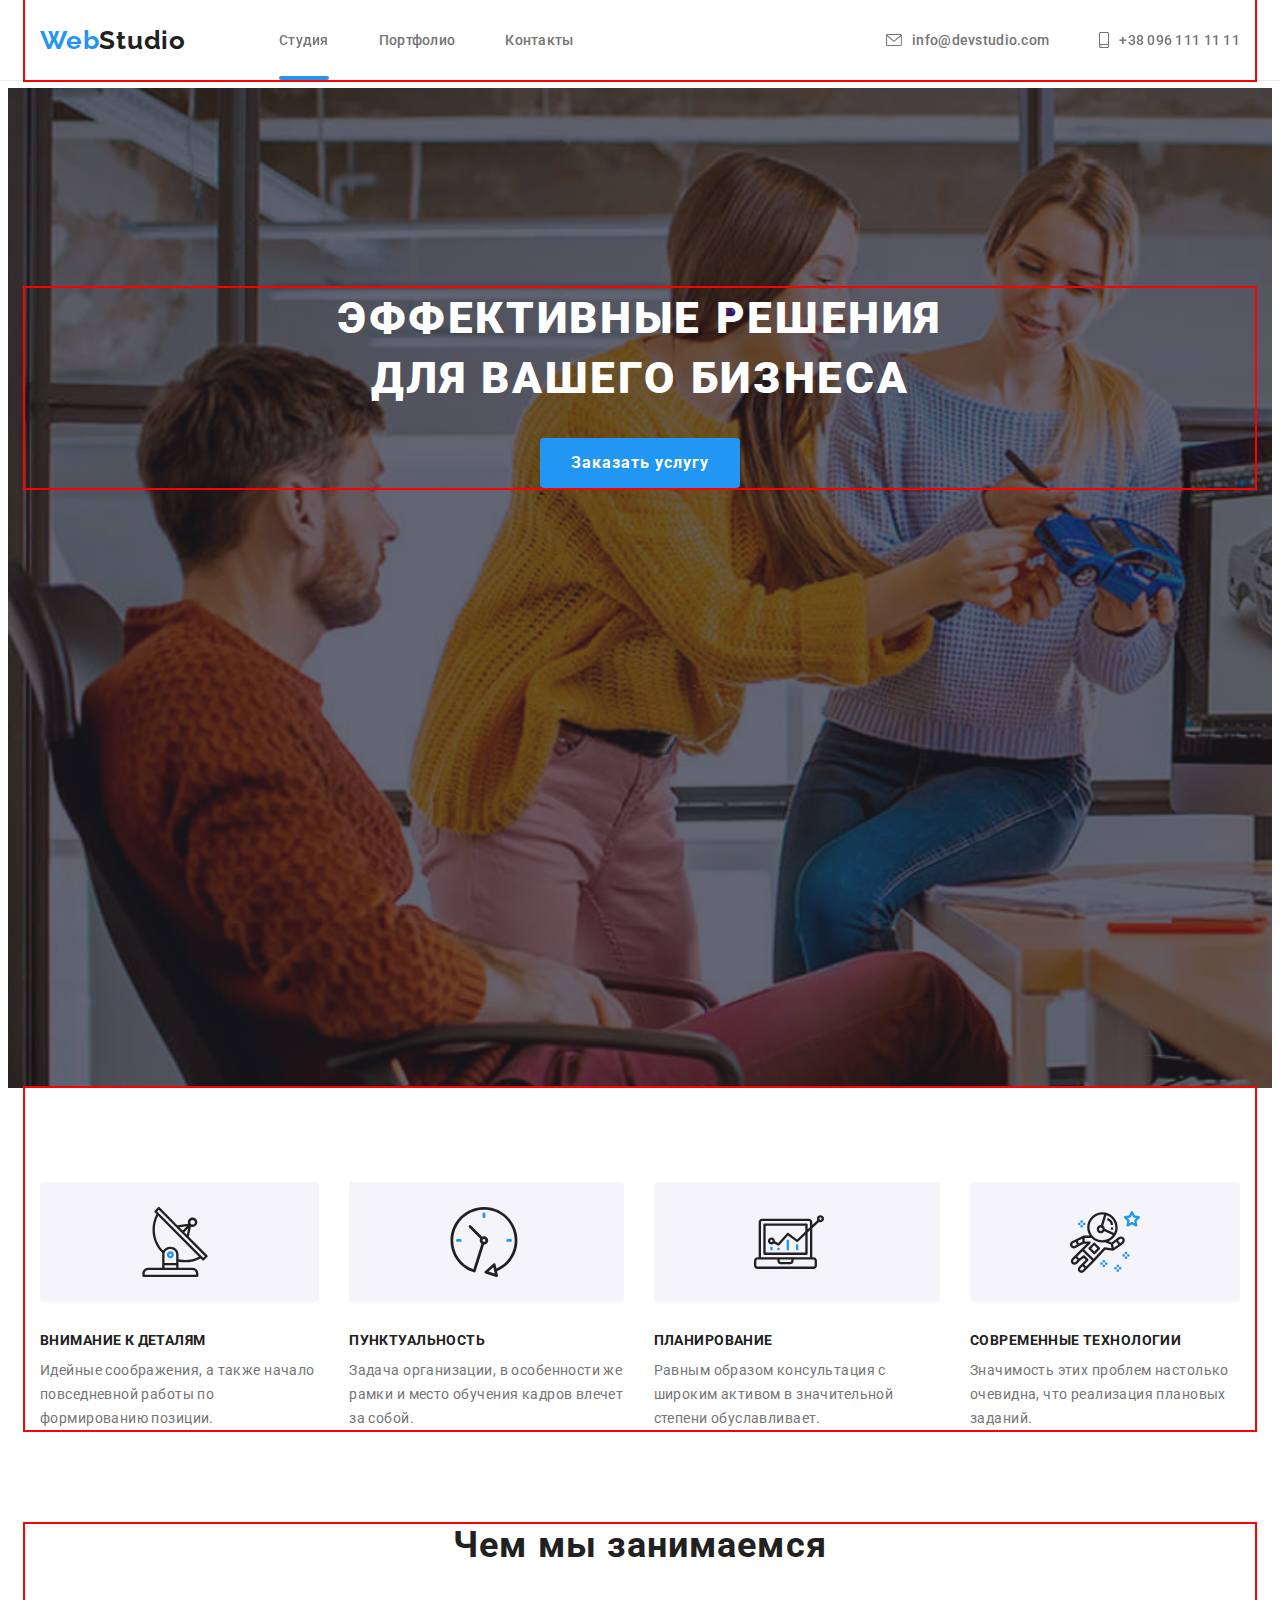
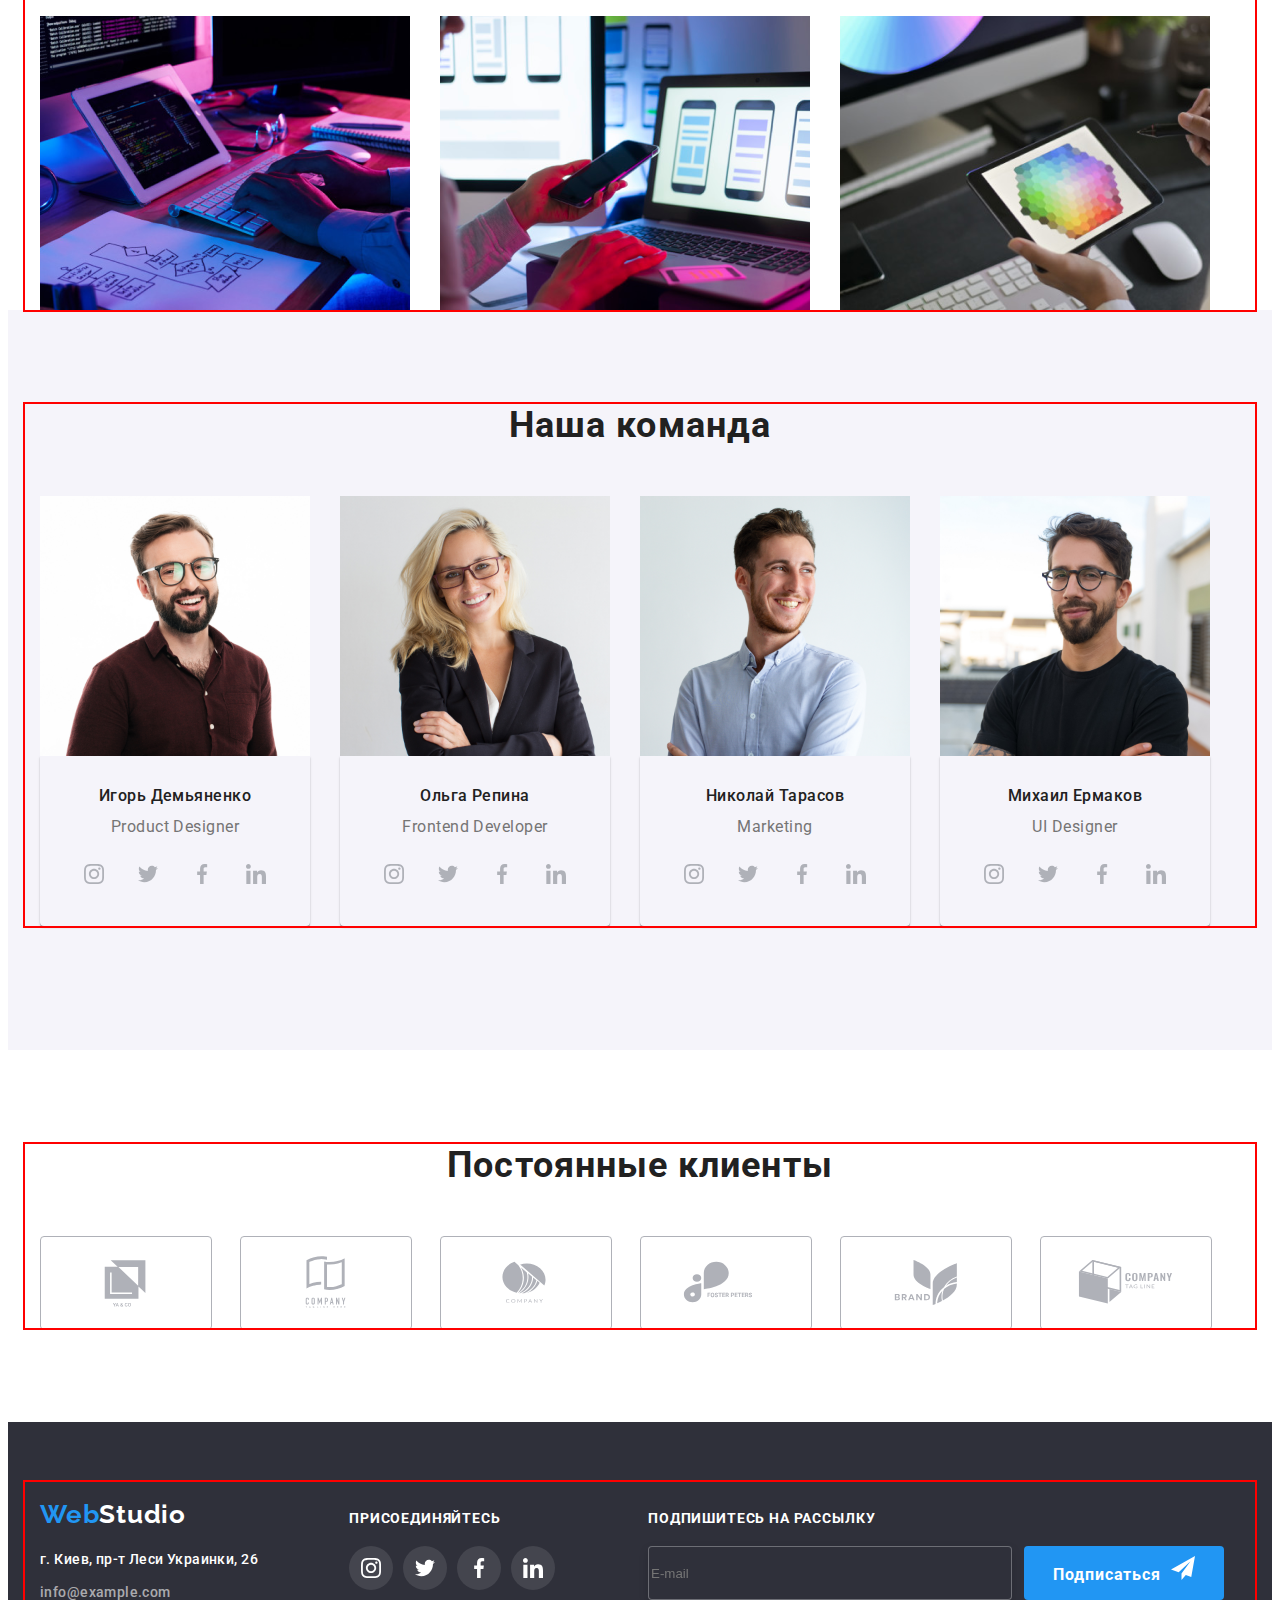
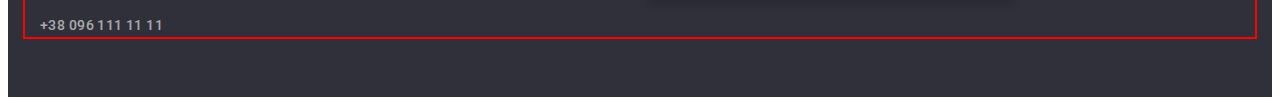
<file: index.html>
<!DOCTYPE html>
<html lang="ru">

<head>
    <meta charset="UTF-8">
    <meta http-equiv="X-UA-Compatible" content="IE=edge">
    <meta name="viewport" content="width=device-width, initial-scale=1.0">
    <title>Document</title>
    <!-- Fonts start -->
    <link rel="preconnect" href="https://fonts.googleapis.com">
    <link rel="preconnect" href="https://fonts.gstatic.com" crossorigin>
    <link
        href="https://fonts.googleapis.com/css2?family=Raleway:wght@700&family=Roboto:wght@400;500;700;900&display=swap"
        rel="stylesheet">
    <!-- Fonts end -->
    <!-- Normalize start-->
    <link rel="stylesheet" href="https://cdnjs.cloudflare.com/ajax/libs/modern-normalize/1.1.0/modern-normalize.min.css"
        integrity="sha512-wpPYUAdjBVSE4KJnH1VR1HeZfpl1ub8YT/NKx4PuQ5NmX2tKuGu6U/JRp5y+Y8XG2tV+wKQpNHVUX03MfMFn9Q=="
        crossorigin="anonymous" referrerpolicy="no-referrer" />
    <!-- Normaleze end-->
    <!-- Castom styles -->
    <link rel="stylesheet" href="./css/main.min.css">
    <!-- Castom styles -->
</head>

<body data-page class="body no-scroll">
    <!--Header-->
    <header class="header-page" data-header>
        <div class="header-page__container">
            <nav class="header-nav">
                <a class="logo" href="/">Web<span class="logo__logo-studio">Studio</span></a>
                <ul class="header-link">
                    <li class="header-link__item">
                        <a class="header-link__contacts header-link__studio-current" href="Студия">Студия</a>
                    </li>
                    <li class="header-link__item">
                        <a class="header-link__contacts" href="./portfolio.html">Портфолио</a>
                    </li>
                    <li class="header-link__item">
                        <a class="header-link__contacts" href="/">Контакты</a>
                    </li>
                </ul>
            </nav>

            <ul class="header-link__list">
                <li class="header-link__item">
                    <a class="header-link__contacts" href="info@devstudio.com"> <svg class="header-link__icon"
                            width="16px" height="12px">
                            <use href="./images/symbol-defs.svg#envelope-1"></use>
                        </svg>info@devstudio.com</a>
                </li>
                <li class="header-link__item">
                    <a class="header-link__contacts" href="+380961111111"> <svg class="header-link__icon" width="10px"
                            height="16px">
                            <use href="./images/symbol-defs.svg#smartphone"></use>
                        </svg>+38 096 111 11 11</a>
                </li>
            </ul>
        </div>
    </header>
    <!--Hero-->
    <main>
        <section class="hero-page">
            <div class="container">
                <h1 class="hero-page__title">Эффективные решения для вашего бизнеса</h1>
                <button data-modal-open class="hero-page__button" type="button">Заказать услугу</button>

            </div>
        </section>
        <!--About-->
        <section class="about-page">
            <div class="container">
                <h2 hidden class="about-page__hidden">About</h2>
                <ul class="about-list">
                    <li>
                        <div class="about-list__thumb"><svg class="about-list__icon" width="70px" height="70">
                                <use href="./images/symbol-defs.svg#icon-antenna"></use>
                            </svg></div>
                        <h3 class="about-list__text">Внимание к деталям</h3>
                        <p class="about-list__item">Идейные соображения, а также начало повседневной работы по
                            формированию
                            позиции.</p>
                    </li>
                    <li>
                        <div class="about-list__thumb"><svg class="about-list__icon" width="70px" height="70">
                                <use href="./images/symbol-defs.svg#icon-clock"></use>
                            </svg></div>
                        <h3 class="about-list__text">Пунктуальность</h3>
                        <p class="about-list__item">Задача организации, в особенности же рамки и место обучения кадров
                            влечет
                            за
                            собой.
                        </p>
                    </li>
                    <li>
                        <div class="about-list__thumb"><svg class="about-list__icon" width="70px" height="70">
                                <use href="./images/symbol-defs.svg#icon-diagram"></use>
                            </svg></div>
                        <h3 class="about-list__text">Планирование</h3>
                        <p class="about-list__item">Равным образом консультация с широким активом в значительной степени
                            обуславливает.</p>
                    </li>
                    <li>
                        <div class="about-list__thumb"><svg class="about-list__icon" width="70px" height="70">
                                <use href="./images/symbol-defs.svg#icon-astronaut"></use>
                            </svg></div>
                        <h3 class="about-list__text">Современные технологии</h3>
                        <p class="about-list__item">Значимость этих проблем настолько очевидна, что реализация плановых
                            заданий.</p>
                    </li>
                </ul>
            </div>
        </section>
        <section class="about-list">
            <div class="container">
                <h2 class="about-product__title">Чем мы занимаемся</h2>
                <ul class="about-product__elements">
                    <li><img src="./images/box1.png" alt="website-development" width="370">
                    </li>
                    <li><img src="./images/box2.png" alt="application-development" width="370"></li>
                    <li><img src="./images/box3.png" alt="designed" width="370"></li>
                </ul>
            </div>
        </section>
        <!--Team-->
        <section class="team-page">
            <div class="container">
                <h2 class="team-member__title">Наша команда</h2>
                <ul class="team-member__list">
                    <li>
                        <img src="./images/img(1).jpg" alt="" width="270">
                        <div class="team-member__container">
                            <h3 class="team-member__name">Игорь Демьяненко</h3>
                            <p lang="en" class="team-member__item">Product Designer</p>
                            <ul class="list-thumb">
                                <li><a class="list-thumb__link" href="">
                                        <svg class="list-thumb__icon" width="20px" height="20px">
                                            <use href="./images/symbol-defs.svg#instagram"></use>
                                        </svg>
                                    </a>
                                </li>
                                <li><a class="list-thumb__link" href="">
                                        <svg class="list-thumb__icon" width="20px" height="20px">
                                            <use href="./images/symbol-defs.svg#twitter"></use>
                                        </svg>
                                    </a>
                                </li>
                                <li><a class="list-thumb__link" href="">
                                        <svg class="list-thumb__icon" width="20px" height="20px">
                                            <use href="./images/symbol-defs.svg#facebook"></use>
                                        </svg>
                                    </a>
                                </li>
                                <li><a class="list-thumb__link" href="">
                                        <svg class="list-thumb__icon" width="20px" height="20px">
                                            <use href="./images/symbol-defs.svg#linkedin"></use>
                                        </svg>
                                    </a>
                                </li>
                            </ul>
                        </div>
                    </li>
                    <li>
                        <img src="./images/img(2).jpg" alt="" width="270">
                        <div class="team-member__container">
                            <h3 class="team-member__name">Ольга Репина</h3>
                            <p lang="en" class="team-member__item">Frontend Developer</p>
                            <div>
                                <ul class="list-thumb">
                                    <li><a class="list-thumb__link" href="">
                                            <svg class="list-thumb__icon" width="20px" height="20px">
                                                <use href="./images/symbol-defs.svg#instagram"></use>
                                            </svg>
                                        </a>
                                    </li>
                                    <li><a class="list-thumb__link" href="">
                                            <svg class="list-thumb__icon" width="20px" height="20px">
                                                <use href="./images/symbol-defs.svg#twitter"></use>
                                            </svg>
                                        </a>
                                    </li>
                                    <li><a class="list-thumb__link" href="">
                                            <svg class="list-thumb__icon" width="20px" height="20px">
                                                <use href="./images/symbol-defs.svg#facebook"></use>
                                            </svg>
                                        </a>
                                    </li>
                                    <li><a class="list-thumb__link" href="">
                                            <svg class="list-thumb__icon" width="20px" height="20px">
                                                <use href="./images/symbol-defs.svg#linkedin"></use>
                                            </svg>
                                        </a>
                                    </li>
                                </ul>
                            </div>
                        </div>
                    </li>
                    <li>
                        <img src="./images/img(3).jpg" alt="" width="270">
                        <div class="team-member__container">
                            <h3 class="team-member__name">Николай Тарасов</h3>
                            <p lang="en" class="team-member__item">Marketing</p>
                            <div>
                                <ul class="list-thumb">
                                    <li><a class="list-thumb__link" href="">
                                            <svg class="list-thumb__icon" width="20px" height="20px">
                                                <use href="./images/symbol-defs.svg#instagram"></use>
                                            </svg>
                                        </a>
                                    </li>
                                    <li><a class="list-thumb__link" href="">
                                            <svg class="list-thumb__icon" width="20px" height="20px">
                                                <use href="./images/symbol-defs.svg#twitter"></use>
                                            </svg>
                                        </a>
                                    </li>
                                    <li><a class="list-thumb__link" href="">
                                            <svg class="list-thumb__icon" width="20px" height="20px">
                                                <use href="./images/symbol-defs.svg#facebook"></use>
                                            </svg>
                                        </a>
                                    </li>
                                    <li><a class="list-thumb__link" href="">
                                            <svg class="list-thumb__icon" width="20px" height="20px">
                                                <use href="./images/symbol-defs.svg#linkedin"></use>
                                            </svg>
                                        </a>
                                    </li>
                                </ul>
                            </div>
                        </div>
                    </li>
                    <li>
                        <img src="./images/img(4).jpg" alt="" width="270">
                        <div class="team-member__container">
                            <h3 class="team-member__name">Михаил Ермаков</h3>
                            <p lang="en" class="team-member__item">UI Designer</p>
                            <div>
                                <ul class="list-thumb">
                                    <li><a class="list-thumb__link" href="">
                                            <svg class="list-thumb__icon" width="20px" height="20px">
                                                <use href="./images/symbol-defs.svg#instagram"></use>
                                            </svg>
                                        </a>
                                    </li>
                                    <li><a class="list-thumb__link" href="">
                                            <svg class="list-thumb__icon" width="20px" height="20px">
                                                <use href="./images/symbol-defs.svg#twitter"></use>
                                            </svg>
                                        </a>
                                    </li>
                                    <li><a class="list-thumb__link" href="">
                                            <svg class="list-thumb__icon" width="20px" height="20px">
                                                <use href="./images/symbol-defs.svg#facebook"></use>
                                            </svg>
                                        </a>
                                    </li>
                                    <li><a class="list-thumb__link" href="">
                                            <svg class="list-thumb__icon" width="20px" height="20px">
                                                <use href="./images/symbol-defs.svg#linkedin"></use>
                                            </svg>
                                        </a>
                                    </li>
                                </ul>
                            </div>
                        </div>
                    </li>
                </ul>
            </div>
        </section>
        <!-- Clients -->
        <section class="section-clients">
            <div class="container">
                <h1 class="clients-title">Постоянные клиенты</h1>
                <ul class="clients-list">
                    <li class="clients-thumb">
                        <a class="clients-link" href="">
                            <svg class="clients-icon" width="106px" height="60px">
                                <use href="./images/symbol-defs.svg#icon-Logo-1-1"></use>
                            </svg></a>
                    </li>
                    <li class="clients-thumb">
                        <a class="clients-link" href=""><svg class="clients-icon" width="106px" height="60px">
                                <use href="./images/symbol-defs.svg#icon-Logo-2-1"></use>
                            </svg></a>
                    </li>
                    <li class="clients-thumb">
                        <a class="clients-link" href=""><svg class="clients-icon" width="106px" height="60px">
                                <use href="./images/symbol-defs.svg#icon-Logo-3-1"></use>
                            </svg></a>
                    </li>
                    <li class="clients-thumb">
                        <a class="clients-link" href=""><svg class="clients-icon" width="106px" height="60px">
                                <use href="./images/symbol-defs.svg#icon-Logo-4-4"></use>
                            </svg></a>
                    </li>
                    <li class="clients-thumb">
                        <a class="clients-link" href=""><svg class="clients-icon" width="106px" height="60px">
                                <use href="./images/symbol-defs.svg#icon-Logo-5-1"></use>
                            </svg></a>
                    </li>
                    <li class="clients-thumb">
                        <a class="clients-link" href=""><svg class="clients-icon" width="106px" height="60px">
                                <use href="./images/symbol-defs.svg#icon-Logo-6-1"></use>
                            </svg></a>
                    </li>

                </ul>
            </div>
        </section>
    </main>
    <!--Footer-->
    <footer>
        <section class="footer">
            <div class="footer__container">
                <div>
                    <a href="/" class="logo">Web<span class="logo__footer-logo">Studio</span></a>
                    <ul class="footer-list">
                        <li><a class="footer-list__address" href="https://bit.ly/3pXMvUd" target="_blank"
                                rel="noopener-noreferrer">г.
                                Киев,
                                пр-т
                                Леси Украинки, 26</a> </li>
                        <li><a class="footer-list__link"
                                href="mailto:info@devstudio.com"><span>info@example.com</span></a>
                        </li>
                        <li><a class="footer-list__link" href="tel:+380961111111">+38 096 111 11 11</a></li>
                    </ul>
                </div>
                <div class="footer-strong">
                    <h2 class="footer-strong__title">присоединяйтесь</h2>
                    <ul class="footer-soclist">
                        <li><a class="footer-soclist__link" href="">
                                <svg class="footer-soclist__icon" width="20px" height="20px">
                                    <use href="./images/symbol-defs.svg#instagram"></use>
                                </svg>
                            </a></li>
                        <li><a class="footer-soclist__link" href="">
                                <svg class="footer-soclist__icon" width="20px" height="20px">
                                    <use href="./images/symbol-defs.svg#twitter"></use>
                                </svg>
                            </a></li>
                        <li><a class="footer-soclist__link" href="">
                                <svg class="footer-soclist__icon" width="20px" height="20px">
                                    <use href="./images/symbol-defs.svg#facebook"></use>
                                </svg>
                            </a></li>
                        <li><a class="footer-soclist__link" href="">
                                <svg class="footer-soclist__icon" width="20px" height="20px">
                                    <use href="./images/symbol-defs.svg#linkedin"></use>
                                </svg>
                            </a></li>
                    </ul>
                </div>
                <div class="footer-email">
                    <h2 class="footer-email__strong">Подпишитесь на рассылку</h2>
                    <form class="footer-form">
                        <label class="footer-form__label">
                            <input class="footer-form__input" type="text" placeholder="E-mail">
                        </label>
                        <button class="footer-btn-form" type="button">Подписаться<svg class="footer-btn-icon"
                                width="24px" height="24px">
                                <use href="./images/symbol-defs.svg#icon-send-1"></use>
                            </svg></button>

                    </form>
                </div>
            </div>
        </section>
    </footer>
    <!-- Modal window -->
    <div class="bakdrop is-hidden" data-modal>
        <div class="modal">
            <button data-modal-close class="modal-btn" type="button">
                <svg class="modal-btn-icon" width="18px" height="18px">
                    <use href="./images/symbol-defs.svg#icon-clouse"></use>
                </svg></button>
            <form class="modal-form" name="modal-form" autocomplete="off">
                <strong class="modal-for-strong">Оставьте свои данные, мы вам перезвоним</strong>
                <div role="group">
                    <label class="modal-for-label">
                        <span class="modal-for-span">Имя</span>
                        <span class="modal-span">
                            <input class="modal-for-input" type="text" name="user-name" placeholder="Alex Black">
                            <svg class="modal-for-icon" width="12px" height="12px">
                                <use href="./images/symbol-defs.svg#icon-Name-1"></use>
                            </svg></span>
                    </label>
                    <label class="modal-for-label">
                        <span class="modal-for-span">Телефон</span>
                        <span class="modal-span"><input class="modal-for-input" type="tel" name="user-phone"
                                placeholder="+38(067)1234576">
                            <svg class="modal-for-icon" width="18px" height="18px">
                                <use href="./images/symbol-defs.svg#icon-phone-1"></use>
                            </svg></span>
                    </label>
                    <label class="modal-for-label">
                        <span class="modal-for-span">Почта</span>
                        <span class="modal-span"><input class="modal-for-input" type="email" name="user-email"
                                placeholder="alexblack@gmail.com">
                            <svg class="modal-for-icon" width="18px" height="18px">
                                <use href="./images/symbol-defs.svg#icon-email-1"></use>
                            </svg></span>
                    </label>
                    <label class="modal-for-label">
                        <span class="modal-for-span">Комментарий</span>
                        <textarea class="modal-for-texterea" cols="30" placeholder="Введите текст"></textarea>
                    </label>
                    <Label class="modal-for-label">
                        <input class="checkbox visualy-hidden" type="checkbox" value="Условия
                            договора">
                        <svg class="modal-for-checkicon" width="16px" height="15px">
                            <use class="modal-uncheck" href="./images/symbol-defs.svg#icon-Vector-3-1"></use>
                            <use class="modal-check" href="./images/symbol-defs.svg#icon-check-2"></use>
                        </svg>
                        <span class="modal-a-span">Соглашаюсь с рассылкой и принимаю <a class="modal-link"
                                href="">Условия
                                договора
                            </a>
                        </span>
                    </Label>
                </div>
                <button class="modal-for-submit" type="submit">Отправить</button>
            </form>
        </div>
    </div>
    <script src="./js/header-scroll.js"></script>
    <script src="./js/modal.js"></script>
</body>

</html>
</file>
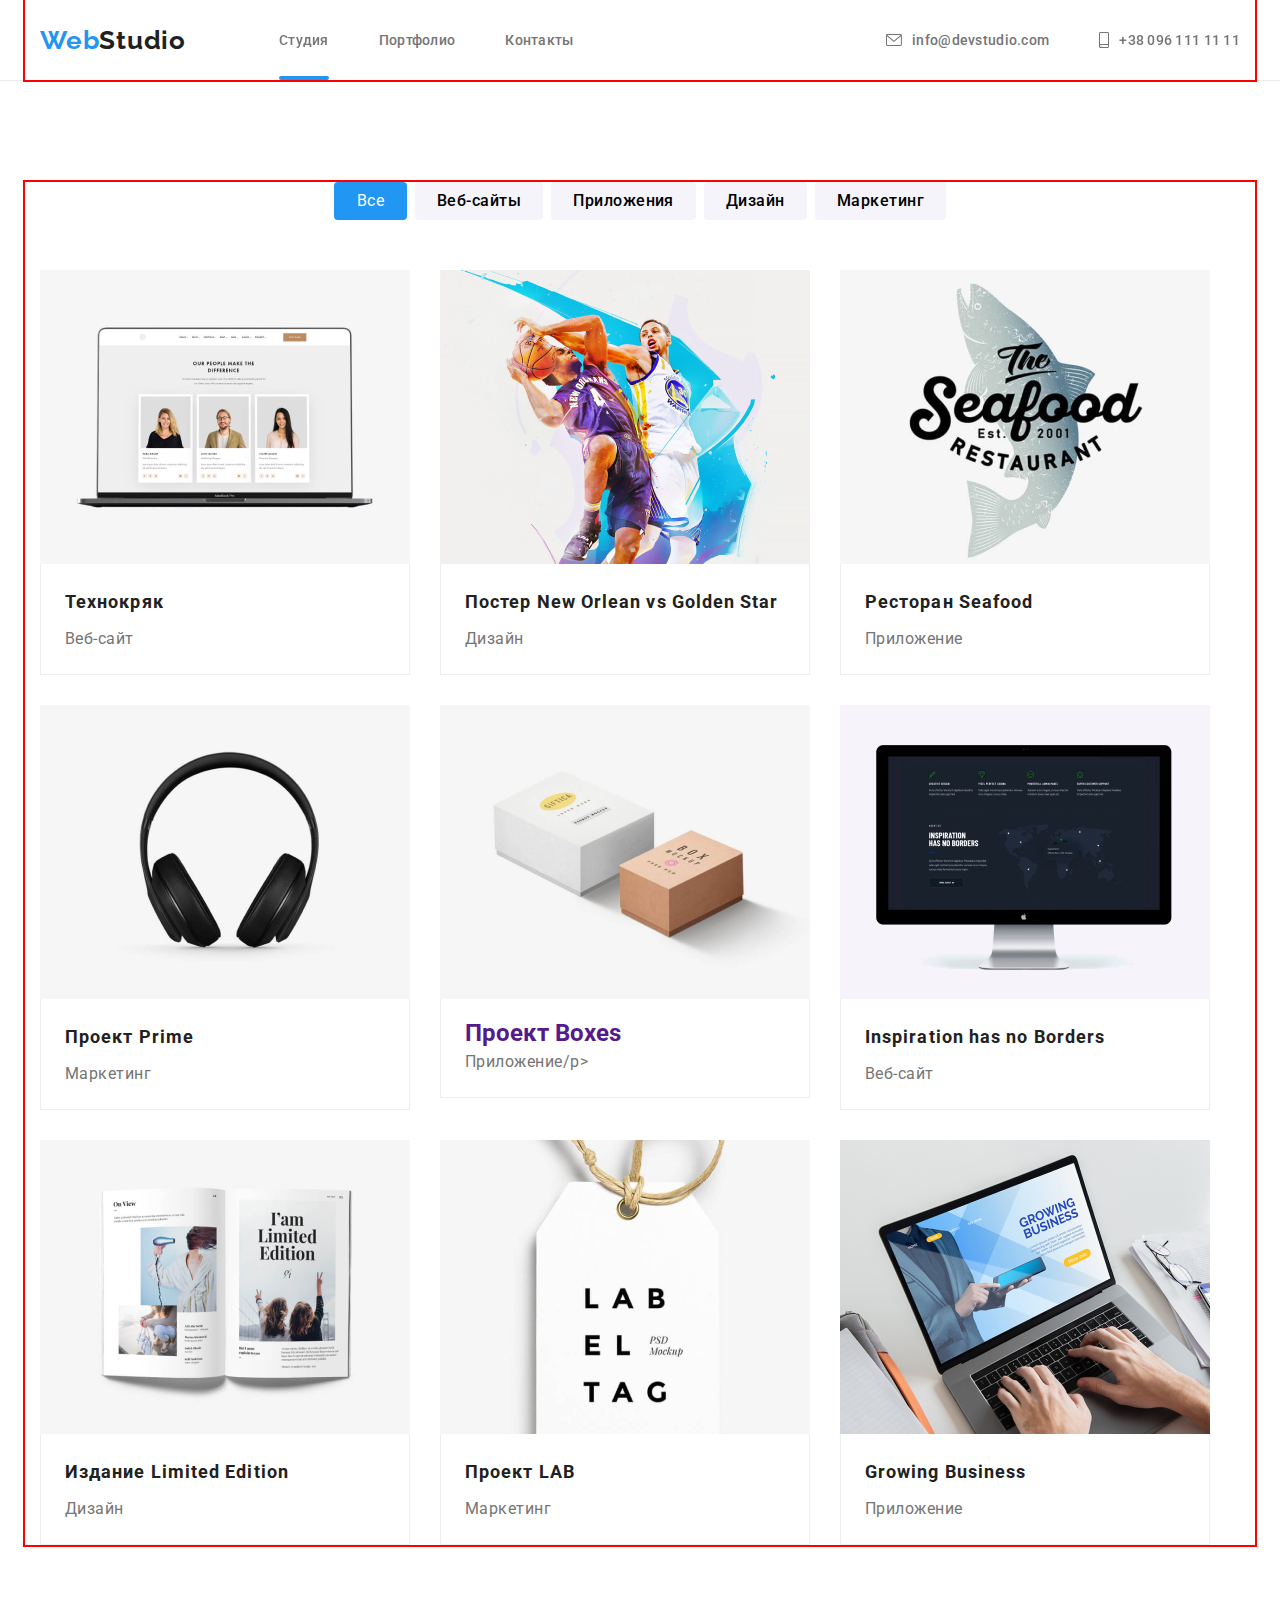
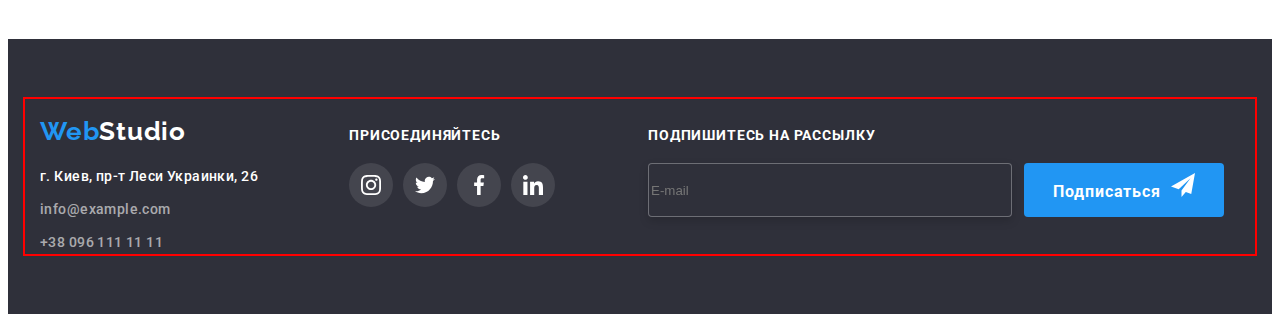
<file: portfolio.html>
<!DOCTYPE html>
<html lang="ru">

<head>
    <meta charset="UTF-8">
    <meta http-equiv="X-UA-Compatible" content="IE=edge">
    <meta name="viewport" content="width=device-width, initial-scale=1.0">
    <title>Document</title>
    <!-- Fonts-start -->
    <link rel="preconnect" href="https://fonts.googleapis.com">
    <link rel="preconnect" href="https://fonts.gstatic.com" crossorigin>
    <link
        href="https://fonts.googleapis.com/css2?family=Raleway:wght@700&family=Roboto:wght@400;500;700;900&display=swap"
        rel="stylesheet">
    <!-- Fons end -->
    <!-- Normalize start -->
    <link rel="stylesheet" href="https://cdnjs.cloudflare.com/ajax/libs/modern-normalize/1.1.0/modern-normalize.min.css"
        integrity="sha512-wpPYUAdjBVSE4KJnH1VR1HeZfpl1ub8YT/NKx4PuQ5NmX2tKuGu6U/JRp5y+Y8XG2tV+wKQpNHVUX03MfMFn9Q=="
        crossorigin="anonymous" referrerpolicy="no-referrer" />
    <!-- Normalise end -->
    <link rel="stylesheet" href="./css/main.min.css">
</head>

<body class="body">
    <!--Header-->
    <header class="header-page" data-header>
        <div class="header-page__container">
            <nav class="header-nav">
                <a class="logo" href="/">Web<span class="logo__logo-studio">Studio</span></a>
                <ul class="header-link">
                    <li class="header-link__item">
                        <a class="header-link__contacts header-link__studio-current" href="./index.html">Студия</a>
                    </li>
                    <li class="header-link__item">
                        <a class="header-link__contacts" href="./">Портфолио</a>
                    </li>
                    <li class="header-link__item">
                        <a class="header-link__contacts" href="/">Контакты</a>
                    </li>
                </ul>
            </nav>

            <ul class="header-link__list">
                <li class="header-link__item">
                    <a class="header-link__contacts" href="info@devstudio.com"> <svg class="header-link__icon"
                            width="16px" height="12px">
                            <use href="./images/symbol-defs.svg#envelope-1"></use>
                        </svg>info@devstudio.com</a>
                </li>
                <li class="header-link__item">
                    <a class="header-link__contacts" href="+380961111111"> <svg class="header-link__icon" width="10px"
                            height="16px">
                            <use href="./images/symbol-defs.svg#smartphone"></use>
                        </svg>+38 096 111 11 11</a>
                </li>
            </ul>
        </div>
    </header>
    <main>
        <section class="portfolio-section">
            <div class="portfolio-container">
                <h1 hidden>ссылки</h1>
                <ul class="portfolio-btn-list">
                    <li>
                        <button class="all-button" type="button">Все</button>
                        </button>

                    </li>
                    <li>
                        <button class="button" type="button">Веб-сайты
                        </button>
                    </li>
                    <li>
                        <button class="button" type="button">Приложения
                        </button>
                    </li>
                    <li>
                        <button class="button" type="button">Дизайн
                        </button>
                    </li>
                    <li>
                        <button class="button" type="button">Маркетинг
                        </button>
                    </li>
                </ul>
                <ul class="portfolio-card">
                    <li class="card">
                        <a class="portfolio-link" href="">
                            <div class="overlay-item">
                                <img src="./images.portfolio/img(1)(1).png" alt="team members" width="370">
                                <div class="overlay">
                                    <div class="overlay-text">
                                        <p>Ресурс предлагает комплексные предложения с разным уровнем
                                            функционала и
                                            сервисов. Все это позволит посетителю получить
                                            исчерпывающие сведения о компании или частном лице.</p>
                                    </div>
                                </div>
                            </div>
                            <div class="portfolio-text">
                                <h2 class="portfolio-title">Технокряк</h2>
                                <p class="portfolio-item">Веб-сайт</p>
                            </div>
                        </a>

                    </li>
                    <li>
                        <a class="portfolio-link" href="">
                            <div class="overlay-item">
                                <img src="./images.portfolio/img(2)(1).png" alt="team members" width="370">
                                <div class="overlay">
                                    <div class="overlay-text">
                                        <p>Ресурс предлагает комплексные предложения с разным уровнем
                                            функционала и
                                            сервисов. Все это позволит посетителю получить
                                            исчерпывающие сведения о компании или частном лице.</p>
                                    </div>
                                </div>
                            </div>

                            <div class="portfolio-text">
                                <h2 class="portfolio-title">Постер New Orlean vs Golden Star</h2>
                                <p class="portfolio-item">Дизайн</p>
                            </div>
                        </a>
                    </li>
                    <li class="card">
                        <a class="portfolio-link" href="">
                            <div class="overlay-item">
                                <img src="./images.portfolio/img(3)(1).png" alt="team members" width="370">
                                <div class="overlay">
                                    <div class="overlay-text">
                                        <p>Ресурс предлагает комплексные предложения с разным уровнем
                                            функционала и
                                            сервисов. Все это позволит посетителю получить
                                            исчерпывающие сведения о компании или частном лице.</p>
                                    </div>
                                </div>
                            </div>
                            <div class="portfolio-text">
                                <h2 class="portfolio-title">Ресторан Seafood</h2>
                                <p class="portfolio-item">Приложение</p>
                            </div>
                        </a>
                    </li>
                    <li class="card">
                        <a class="portfolio-link" href="">
                            <div class="overlay-item">
                                <img src="./images.portfolio/img(4)(1).png" alt="team members" width="370">
                                <div class="overlay">
                                    <div class="overlay-text">
                                        <p>Ресурс предлагает комплексные предложения с разным уровнем
                                            функционала и
                                            сервисов. Все это позволит посетителю получить
                                            исчерпывающие сведения о компании или частном лице.</p>
                                    </div>
                                </div>
                            </div>
                            <div class="portfolio-text">
                                <h2 class="portfolio-title">Проект Prime</h2>
                                <p class="portfolio-item">Маркетинг</p>
                            </div>
                        </a>
                    </li>
                    <li class="card">
                        <a class="portfolio-link" href="">
                            <div class="overlay-item">
                                <img src="./images.portfolio/img(5)(1).png" alt="team members" width="370">
                                <div class="overlay">
                                    <div class="overlay-text">
                                        <p>Ресурс предлагает комплексные предложения с разным уровнем
                                            функционала и
                                            сервисов. Все это позволит посетителю получить
                                            исчерпывающие сведения о компании или частном лице.</p>
                                    </div>
                                </div>
                            </div>
                            <div class="portfolio-text">
                                <h2 class="portflio-title">Проект Boxes</h2>
                                <p class="portfolio-item">Приложение/p>
                            </div>
                        </a>
                    </li>
                    <li class="card">
                        <a class="portfolio-link" href="">
                            <div class="overlay-item">
                                <img src="./images.portfolio/img(6)(1).png" alt="team members" width="370">
                                <div class="overlay">
                                    <div class="overlay-text">
                                        <p>Ресурс предлагает комплексные предложения с разным уровнем
                                            функционала и
                                            сервисов. Все это позволит посетителю получить
                                            исчерпывающие сведения о компании или частном лице.</p>
                                    </div>
                                </div>
                            </div>
                            <div class="portfolio-text">
                                <h2 class="portfolio-title">Inspiration has no Borders</h2>
                                <p class="portfolio-item">Веб-сайт</p>
                            </div>
                        </a>
                    </li>
                    <li class="card">
                        <a class="portfolio-link" href="">
                            <div class="overlay-item">
                                <img src="./images.portfolio/img(7)(1).png" alt="team members" width="370">
                                <div class="overlay">
                                    <div class="overlay-text">
                                        <p>Ресурс предлагает комплексные предложения с разным уровнем
                                            функционала и
                                            сервисов. Все это позволит посетителю получить
                                            исчерпывающие сведения о компании или частном лице.</p>
                                    </div>
                                </div>
                            </div>
                            <div class="portfolio-text">
                                <h2 class="portfolio-title">Издание Limited Edition</h2>
                                <p class="portfolio-item">Дизайн</p>
                            </div>
                        </a>
                    </li>
                    <li class="card">
                        <a class="portfolio-link" href="">
                            <div class="overlay-item">
                                <img src="./images.portfolio/img(8)(1).png" alt="team members" width="370">
                                <div class="overlay">
                                    <div class="overlay-text">
                                        <p>Ресурс предлагает комплексные предложения с разным уровнем
                                            функционала и
                                            сервисов. Все это позволит посетителю получить
                                            исчерпывающие сведения о компании или частном лице.</p>
                                    </div>
                                </div>
                            </div>
                            <div class="portfolio-text">
                                <h2 class="portfolio-title">Проект LAB</h2>
                                <p class="portfolio-item">Маркетинг</p>
                            </div>
                        </a>
                    </li>
                    <li class="card">
                        <a class="portfolio-link" href="">
                            <div class="overlay-item">
                                <img src="./images.portfolio/img(9)(1).png" alt="team members" width="370">
                                <div class="overlay">
                                    <div class="overlay-text">
                                        <p>Ресурс предлагает комплексные предложения с разным уровнем
                                            функционала и
                                            сервисов. Все это позволит посетителю получить
                                            исчерпывающие сведения о компании или частном лице.</p>
                                    </div>
                                </div>
                            </div>
                            <div class="portfolio-text">
                                <h2 class="portfolio-title">Growing Business</h2>
                                <p class="portfolio-item">Приложение</p>
                            </div>
                        </a>
                    </li>

                </ul>
            </div>
        </section>

    </main>
    <!--Footer-->
    <footer>
        <section class="footer">
            <div class="footer__container">
                <div>
                    <a href="/" class="logo">Web<span class="logo__footer-logo">Studio</span></a>
                    <ul class="footer-list">
                        <li><a class="footer-list__address" href="https://bit.ly/3pXMvUd" target="_blank"
                                rel="noopener-noreferrer">г.
                                Киев,
                                пр-т
                                Леси Украинки, 26</a> </li>
                        <li><a class="footer-list__link"
                                href="mailto:info@devstudio.com"><span>info@example.com</span></a>
                        </li>
                        <li><a class="footer-list__link" href="tel:+380961111111">+38 096 111 11 11</a></li>
                    </ul>
                </div>
                <div class="footer-strong">
                    <h2 class="footer-strong__title">присоединяйтесь</h2>
                    <ul class="footer-soclist">
                        <li><a class="footer-soclist__link" href="">
                                <svg class="footer-soclist__icon" width="20px" height="20px">
                                    <use href="./images/symbol-defs.svg#instagram"></use>
                                </svg>
                            </a></li>
                        <li><a class="footer-soclist__link" href="">
                                <svg class="footer-soclist__icon" width="20px" height="20px">
                                    <use href="./images/symbol-defs.svg#twitter"></use>
                                </svg>
                            </a></li>
                        <li><a class="footer-soclist__link" href="">
                                <svg class="footer-soclist__icon" width="20px" height="20px">
                                    <use href="./images/symbol-defs.svg#facebook"></use>
                                </svg>
                            </a></li>
                        <li><a class="footer-soclist__link" href="">
                                <svg class="footer-soclist__icon" width="20px" height="20px">
                                    <use href="./images/symbol-defs.svg#linkedin"></use>
                                </svg>
                            </a></li>
                    </ul>
                </div>
                <div class="footer-email">
                    <h2 class="footer-email__strong">Подпишитесь на рассылку</h2>
                    <form class="footer-form">
                        <label class="footer-form__label">
                            <input class="footer-form__input" type="text" placeholder="E-mail">
                        </label>
                        <button class="footer-btn-form" type="button">Подписаться<svg class="footer-btn-icon"
                                width="24px" height="24px">
                                <use href="./images/symbol-defs.svg#icon-send-1"></use>
                            </svg></button>

                    </form>
                </div>
            </div>
        </section>
    </footer>
</body>

</html>
</file>
<file: css/main.min.css>
:root{--main-font: "Roboto", sans-serif;--secodary-font: "Raleway", sans-serif;--primary-text-color: #757575;--title-text-color: #212121;--accent-color: #2196F3;--primary-bg-color: #E5E5E5;--light-bg-cl: #ffffff;--dark-bg-olor: #2F303A;--animation: 250ms}.visualy-hidden{position:absolute;width:1px;height:1px;margin:-1px;border:0;padding:0;white-space:nowrap;-webkit-clip-path:inset(100%);clip-path:inset(100%);clip:rect(0 0 0 0);overflow:hidden}:root{--main-font: "Roboto", sans-serif;--secodary-font: "Raleway", sans-serif;--primary-text-color: #757575;--title-text-color: #212121;--accent-color: #2196F3;--primary-bg-color: #E5E5E5;--light-bg-cl: #ffffff;--dark-bg-olor: #2F303A;--animation: 250ms}ul{list-style:none;text-decoration:none;padding:0px;margin:0px}h1,h2,h3,h4,h5,h6,p{margin:0}img{display:block}.body{padding-top:80px;font-family:var(--main-font);color:var(--primary-text-color)}.no-scroll{overflow:no-scroll}ul{list-style:none;text-decoration:none;padding:0px;margin:0px}h1,h2,h3,h4,h5,h6,p{margin:0}img{display:block}ul{list-style:none;text-decoration:none;padding:0px;margin:0px}h1,h2,h3,h4,h5,h6,p{margin:0}img{display:block}ul{list-style:none;text-decoration:none;padding:0px;margin:0px}h1,h2,h3,h4,h5,h6,p{margin:0}img{display:block}.hero-page__button{border:none;display:inline-block;min-width:200px;min-height:50px;font-family:inherit;font-weight:700;font-size:16px;line-height:30px;letter-spacing:.06em;color:#fff;cursor:pointer;background:var(--accent-color);border-radius:4px;-webkit-transition-property:background-color;transition-property:background-color;-webkit-transition-duration:var(--animation);transition-duration:var(--animation);-webkit-transition-timing-function:cubic-bezier(0.4, 0, 0.2, 1);transition-timing-function:cubic-bezier(0.4, 0, 0.2, 1)}.hero-page__button:hover,.hero-page__button:focus{background-color:#188ce8}.footer-btn-form{display:inline-block;margin-left:12px;min-height:50px;min-width:200px;font-family:var(--main-font);font-weight:700;font-size:16px;line-height:1.875;letter-spacing:.06em;color:#fff;border-radius:4px;border:0;background-color:#2196f3;cursor:pointer;-webkit-transition-property:background-color;transition-property:background-color;-webkit-transition-duration:var(--animation);transition-duration:var(--animation);-webkit-transition-timing-function:cubic-bezier(0.4, 0, 0.2, 1);transition-timing-function:cubic-bezier(0.4, 0, 0.2, 1)}.footer-btn-form:hover,.footer-btn-form:focus{background-color:#188ce8}.footer-btn-icon{fill:#fff;margin-left:10px}.all-button{display:inline-block;border-radius:4px;border:0;padding:6px 22px;min-width:73px;cursor:pointer;font-family:inherit;font-size:16px;line-height:1.625;text-align:center;letter-spacing:.03em;color:var(--light-bg-cl);background:var(--accent-color);-webkit-transition-property:background-color,color;transition-property:background-color,color;-webkit-transition-duration:var(--animation);transition-duration:var(--animation);-webkit-transition-timing-function:cubic-bezier(0.4, 0, 0.2, 1);transition-timing-function:cubic-bezier(0.4, 0, 0.2, 1)}.all-button:hover,.all-button:focus{background:#2196f3;-webkit-box-shadow:0px 3px 1px rgba(0,0,0,.1),0px 1px 2px rgba(0,0,0,.08),0px 2px 2px rgba(0,0,0,.12);box-shadow:0px 3px 1px rgba(0,0,0,.1),0px 1px 2px rgba(0,0,0,.08),0px 2px 2px rgba(0,0,0,.12);cursor:pointer;color:#fff}.button{display:inline-block;border-radius:4px;border:0;padding:6px 22px;min-width:73px;font-family:inherit;font-weight:500;font-size:16px;line-height:1.625;cursor:pointer var(--main-font);text-align:center;letter-spacing:.03em;background:#f5f4fa;-webkit-transition-property:background-color,color;transition-property:background-color,color;-webkit-transition-duration:var(--animation);transition-duration:var(--animation);-webkit-transition-timing-function:cubic-bezier(0.4, 0, 0.2, 1);transition-timing-function:cubic-bezier(0.4, 0, 0.2, 1)}.button:hover,.button:focus{background:#2196f3;-webkit-box-shadow:0px 3px 1px rgba(0,0,0,.1),0px 1px 2px rgba(0,0,0,.08),0px 2px 2px rgba(0,0,0,.12);box-shadow:0px 3px 1px rgba(0,0,0,.1),0px 1px 2px rgba(0,0,0,.08),0px 2px 2px rgba(0,0,0,.12);cursor:pointer;color:#fff}.container{position:relative;margin-left:auto;margin-right:auto;margin-bottom:0px;outline:2px solid red;padding-right:15px;padding-left:15px;width:1200px}.hero-page__title{width:696px;margin-left:auto;margin-right:auto;margin-bottom:30px;text-transform:uppercase;font-family:inherit;font-weight:900;font-size:44px;line-height:1.3636363636;letter-spacing:.06em;color:var(--light-bg-cl)}.clients-title{display:block;margin-top:0;margin-bottom:50px;text-align:center;font-weight:700;font-size:36px;line-height:1.1666666667;letter-spacing:.03em;color:var(--title-text-color)}.about-product__title{margin-left:auto;margin-right:auto;margin-bottom:50px;font-weight:700;font-size:36px;line-height:1.1666666667;text-align:center;letter-spacing:.03em;color:var(--title-text-color)}.footer-strong__title{margin-left:70px;display:block;margin-bottom:20px;text-transform:uppercase;font-family:inherit;font-weight:700;font-size:14px;line-height:1.1428571429;letter-spacing:.06em;color:var(--light-bg-cl)}.bakdrop{position:fixed;z-index:2;top:0;left:0;width:100%;height:100%;-webkit-transition-property:opacity,visibility;transition-property:opacity,visibility;-webkit-transition-duration:var(--animation);transition-duration:var(--animation);-webkit-transition-timing-function:cubic-bezier(0.4, 0, 0.2, 1);transition-timing-function:cubic-bezier(0.4, 0, 0.2, 1)}.bakdrop.is-hidden{opacity:0;pointer-events:none;-webkit-transition-property:visibility;transition-property:visibility;-webkit-transition-duration:var(--animation);transition-duration:var(--animation);-webkit-transition-timing-function:cubic-bezier(0.4, 0, 0.2, 1);transition-timing-function:cubic-bezier(0.4, 0, 0.2, 1)}.modal{position:absolute;top:50%;left:50%;-webkit-transform:translate(-50%, -50%);transform:translate(-50%, -50%);padding:40px;height:581px;width:528px;border-radius:4px;background-color:#fff}.modal{position:absolute;top:50%;left:50%;-webkit-transform:translate(-50%, -50%);transform:translate(-50%, -50%);padding:40px;height:581px;width:528px;border-radius:4px;background-color:#fff}.section-clients{padding-top:94px;padding-bottom:94px}.portfolio-section{padding-top:94px;padding-bottom:94px}.logo{display:block;padding-top:24px;padding-bottom:25px;margin-right:93px;font-family:var(--secodary-font);font-weight:700;font-size:26px;line-height:.6153846154;letter-spacing:.03em;color:var(--accent-color);text-decoration:none}.logo__logo-studio{font-weight:700;font-size:26px;line-height:.6153846154;letter-spacing:.03em;color:var(--title-text-color)}.logo__footer-logo{font-family:var(--secodary-font);font-weight:700;font-size:26px;line-height:.6153846154;letter-spacing:.03em;color:var(--light-bg-cl)}.overlay-item{position:relative;overflow:hidden}.overlay{display:inline-block;position:absolute;top:0;left:0;width:100%;height:100%;background-color:rgba(33,150,243,.9);opacity:1;-webkit-transform:translateY(100%);transform:translateY(100%);-webkit-transition:-webkit-transform 250ms cubic-bezier(0.4, 0, 0.2, 1);transition:-webkit-transform 250ms cubic-bezier(0.4, 0, 0.2, 1);transition:transform 250ms cubic-bezier(0.4, 0, 0.2, 1);transition:transform 250ms cubic-bezier(0.4, 0, 0.2, 1), -webkit-transform 250ms cubic-bezier(0.4, 0, 0.2, 1)}.overlay-text{position:absolute;width:100%;height:100%;top:0;left:0;font-family:var(--main-font);font-weight:400;font-size:18px;line-height:1.5555555556;letter-spacing:.03em;color:#fff;padding:63px 24px}.portfolio-link:hover .overlay-text,.portfolio-link:focus .overlay-text{opacity:1;-webkit-transform:translateY(0);transform:translateY(0);-webkit-box-shadow:0px 1px 1px rgba(0,0,0,.12),0px 4px 4px rgba(0,0,0,.06),1px 4px 6px rgba(0,0,0,.16);box-shadow:0px 1px 1px rgba(0,0,0,.12),0px 4px 4px rgba(0,0,0,.06),1px 4px 6px rgba(0,0,0,.16)}.header-page{position:fixed;z-index:1;top:0;left:0;width:100%;background:var(--light-bg-cl);border-bottom:1px solid #ececec}.header-page__container{display:-webkit-box;display:-ms-flexbox;display:flex;margin-left:auto;margin-right:auto;outline:2px solid red;padding-right:15px;padding-left:15px;width:1200px}.header-nav{-webkit-box-align:center;-ms-flex-align:center;align-items:center;display:-webkit-box;display:-ms-flexbox;display:flex}.hero-page{margin-right:auto;margin-left:auto;max-width:1600px;height:600px;padding-top:200px;padding-bottom:200px;text-align:center;background-image:-webkit-gradient(linear, left top, right top, from(rgba(47, 48, 58, 0.4)), to(rgba(47, 48, 58, 0.4))),url("../images/Img (12).png");background-image:linear-gradient(to right, rgba(47, 48, 58, 0.4), rgba(47, 48, 58, 0.4)),url("../images/Img (12).png");background-repeat:no-repeat;background-size:cover;background-color:var(--dark-bg-olor)}.header-link{display:-webkit-box;display:-ms-flexbox;display:flex}.header-link__item:not(:last-child){margin-right:50px}.header-link__studio-current{position:relative}.header-link__studio-current::after{content:"";position:absolute;display:block;width:100%;height:4px;bottom:0;left:0;border-radius:2px;background-color:#2196f3}.header-link__contacts{display:-webkit-box;display:-ms-flexbox;display:flex;padding-top:32px;padding-bottom:32px;-webkit-box-align:center;-ms-flex-align:center;align-items:center;-webkit-box-pack:center;-ms-flex-pack:center;justify-content:center;margin:0;text-decoration:none;font-weight:500;font-size:14px;line-height:1.1428571429;letter-spacing:.02em;color:var(--primary-text-color);-webkit-transition-property:color;transition-property:color;-webkit-transition-duration:var(--animation);transition-duration:var(--animation);-webkit-transition-timing-function:cubic-bezier(0.4, 0, 0.2, 1);transition-timing-function:cubic-bezier(0.4, 0, 0.2, 1)}.header-link__contacts:hover,.header-link__contacts:focus{color:var(--accent-color)}.header-link__list{display:-webkit-box;display:-ms-flexbox;display:flex;margin-left:auto}.header-link__icon{margin-right:10px;fill:currentColor}.header-link__icon:hover,.header-link__icon:focus{fill:var(--accent-color)}.about-page__hidden{position:absolute;width:1px;height:1px;margin:-1px;border:0;padding:0;white-space:nowrap;-webkit-clip-path:inset(100%);clip-path:inset(100%);clip:rect(0 0 0 0);overflow:hidden}.about-list{padding-top:94px;display:-webkit-box;display:-ms-flexbox;display:flex;gap:30px}.about-list__thumb{background-color:#f5f4fa;padding:25px 100px;margin-bottom:30px;border-radius:4px}.about-list__icon{display:block}.about-list__text{text-align:start;margin-top:0px;margin-bottom:10px;font-weight:700;font-size:14px;line-height:1.1428571429;letter-spacing:.03em;text-transform:uppercase;color:var(--title-text-color)}.about-list__item{text-align:start;margin-top:0px;font-weight:400;font-size:14px;line-height:1.7142857143;letter-spacing:.03em;color:var(--primary-text-color)}.about-product__elements{display:-webkit-box;display:-ms-flexbox;display:flex;gap:30px}.team-page{background:#f5f4fa;padding-top:94px;padding-bottom:94px}.team-member__title{display:block;margin-top:0;margin-bottom:50px;text-align:center;font-weight:700;font-size:36px;line-height:1.1666666667;letter-spacing:.03em;color:var(--title-text-color)}.team-member__list{display:-webkit-box;display:-ms-flexbox;display:flex;gap:30px;margin-bottom:30px}.team-member__container{padding-top:30px;padding-bottom:30px;-webkit-box-shadow:0px 1px 3px rgba(0,0,0,.12),0px 1px 1px rgba(0,0,0,.14),0px 2px 1px rgba(0,0,0,.2);box-shadow:0px 1px 3px rgba(0,0,0,.12),0px 1px 1px rgba(0,0,0,.14),0px 2px 1px rgba(0,0,0,.2);border-radius:0px 0px 4px 4px}.team-member__name{margin-bottom:12px;font-weight:500;font-size:16px;line-height:19px;text-align:center;letter-spacing:.03em;color:var(--title-text-color)}.team-member__item{margin-bottom:16px;font-size:16px;line-height:1.1875;text-align:center;letter-spacing:.03em;color:var(--primary-text-color)}.list-thumb{display:-webkit-box;display:-ms-flexbox;display:flex;gap:10px;-webkit-box-pack:center;-ms-flex-pack:center;justify-content:center;-webkit-box-align:center;-ms-flex-align:center;align-items:center}.list-thumb__link{display:-webkit-inline-box;display:-ms-inline-flexbox;display:inline-flex;padding:12px;border-radius:50%;fill:currentColor;fill:#afb1b8;-webkit-transition-property:background-color,fill;transition-property:background-color,fill;-webkit-transition-duration:var(--animation);transition-duration:var(--animation);-webkit-transition-timing-function:cubic-bezier(0.4, 0, 0.2, 1);transition-timing-function:cubic-bezier(0.4, 0, 0.2, 1)}.list-thumb__link:hover,.list-thumb__link:focus{fill:#fff;background-color:#2196f3;cursor:pointer}.list-thumb__icon{display:-webkit-box;display:-ms-flexbox;display:flex}.clients-list{display:-webkit-box;display:-ms-flexbox;display:flex;gap:30px}.clients-thumb{width:170px;height:92px}.clients-link{fill:currentColor;border-radius:4px;border:1px solid #afb1b8;display:-webkit-box;display:-ms-flexbox;display:flex;-webkit-box-align:center;-ms-flex-align:center;align-items:center;-webkit-box-pack:center;-ms-flex-pack:center;justify-content:center;width:100%;height:100%;color:#afb1b8;-webkit-transition-property:background-color,color;transition-property:background-color,color;-webkit-transition-duration:var(--animation);transition-duration:var(--animation);-webkit-transition-timing-function:cubic-bezier(0.4, 0, 0.2, 1);transition-timing-function:cubic-bezier(0.4, 0, 0.2, 1)}.clients-link:hover,.clients-link:focus{color:var(--accent-color);border-color:var(--accent-color);cursor:pointer}.clients-icon{fill:currentColor}.footer{display:-webkit-box;display:-ms-flexbox;display:flex;padding-top:60px;padding-bottom:60px;background-color:var(--dark-bg-olor)}.footer__container{display:-webkit-box;display:-ms-flexbox;display:flex;-webkit-box-align:baseline;-ms-flex-align:baseline;align-items:baseline;margin-left:auto;margin-right:auto;margin-bottom:0px;outline:2px solid red;padding-right:15px;padding-left:15px;width:1200px}.footer-list{display:-webkit-inline-box;display:-ms-inline-flexbox;display:inline-flex;-webkit-box-orient:vertical;-webkit-box-direction:normal;-ms-flex-direction:column;flex-direction:column;gap:9px;margin-top:0}.footer-list__address{text-decoration:none;font-weight:500;font-style:normal;font-size:14px;line-height:1.7142857143;letter-spacing:.03em;color:var(--light-bg-cl);-webkit-transition-property:color;transition-property:color;-webkit-transition-duration:var(--animation);transition-duration:var(--animation);-webkit-transition-timing-function:cubic-bezier(0.4, 0, 0.2, 1);transition-timing-function:cubic-bezier(0.4, 0, 0.2, 1)}.footer-list__address:hover,.footer-list__address:focus{color:var(--accent-color)}.footer-soclist{display:-webkit-box;display:-ms-flexbox;display:flex;margin-left:70px;gap:10px}.footer-soclist__icon{fill:currentColor}.footer-list__link{text-decoration:none;font-weight:500;font-size:14px;line-height:1.7142857143;letter-spacing:.03em;color:rgba(255,255,255,.6);-webkit-transition-property:color;transition-property:color;-webkit-transition-duration:var(--animation);transition-duration:var(--animation);-webkit-transition-timing-function:cubic-bezier(0.4, 0, 0.2, 1);transition-timing-function:cubic-bezier(0.4, 0, 0.2, 1)}.footer-list__link:hover,.footer-list__link:focus{color:var(--accent-color)}.footer-soclist__link{fill:currentColor;color:#fff;display:-webkit-inline-box;display:-ms-inline-flexbox;display:inline-flex;padding:12px;border-radius:50%;background-color:rgba(255,255,255,.1);-webkit-transition-property:background-color,color;transition-property:background-color,color;-webkit-transition-duration:var(--animation);transition-duration:var(--animation);-webkit-transition-timing-function:cubic-bezier(0.4, 0, 0.2, 1);transition-timing-function:cubic-bezier(0.4, 0, 0.2, 1)}.footer-soclist__link:hover,.footer-soclist__link:focus{color:var(--light-bg-cl);background-color:var(--accent-color);cursor:pointer}.portfolio-link{text-decoration:none}.portfolio-link:hover .overlay,.portfolio-link:focus .overlay{opacity:1;-webkit-transform:translateY(0);transform:translateY(0);-webkit-box-shadow:0px 1px 1px rgba(0,0,0,.12),0px 4px 4px rgba(0,0,0,.06),1px 4px 6px rgba(0,0,0,.16);box-shadow:0px 1px 1px rgba(0,0,0,.12),0px 4px 4px rgba(0,0,0,.06),1px 4px 6px rgba(0,0,0,.16)}.footer-email{display:block;margin-left:93px}.footer-email__strong{display:block;text-transform:uppercase;margin-bottom:20px;font-family:inherit;font-weight:700;font-size:14px;line-height:1.1428571429;letter-spacing:.06em;color:var(--light-bg-cl)}.footer-form{position:relative;display:-webkit-box;display:-ms-flexbox;display:flex}.footer-form__label{display:block}.footer-form__input{display:block;min-width:358px;min-height:50px;border:1px solid rgba(255,255,255,.3);-webkit-filter:drop-shadow(0px 4px 4px rgba(0, 0, 0, 0.15));filter:drop-shadow(0px 4px 4px rgba(0, 0, 0, 0.15));border-radius:4px;background-color:#2f303a}.portfolio-container{display:block;margin-left:auto;margin-right:auto;margin-bottom:0px;outline:2px solid red;padding-right:15px;padding-left:15px;width:1200px;background-color:#fff}.portfolio-title{margin-bottom:4px;font-weight:700;font-size:18px;line-height:2;letter-spacing:.06em;color:var(--title-text-color)}.portfolio-item{font-size:16px;line-height:1.875;letter-spacing:.03em;color:var(--primary-text-color)}.portfolio-btn-list{display:-webkit-box;display:-ms-flexbox;display:flex;gap:8px;margin-bottom:50px;-webkit-box-pack:center;-ms-flex-pack:center;justify-content:center;outline-style:none}.portfolio-card{display:-webkit-box;display:-ms-flexbox;display:flex;-ms-flex-wrap:wrap;flex-wrap:wrap;gap:30px;-webkit-column-gap:30px;-moz-column-gap:30px;column-gap:30px}.portfolio-text{padding:20px 24px;border-right:solid #eee 1px;border-bottom:solid #eee 1px;border-left:solid #eee 1px}/*# sourceMappingURL=main.min.css.map */
</file>
